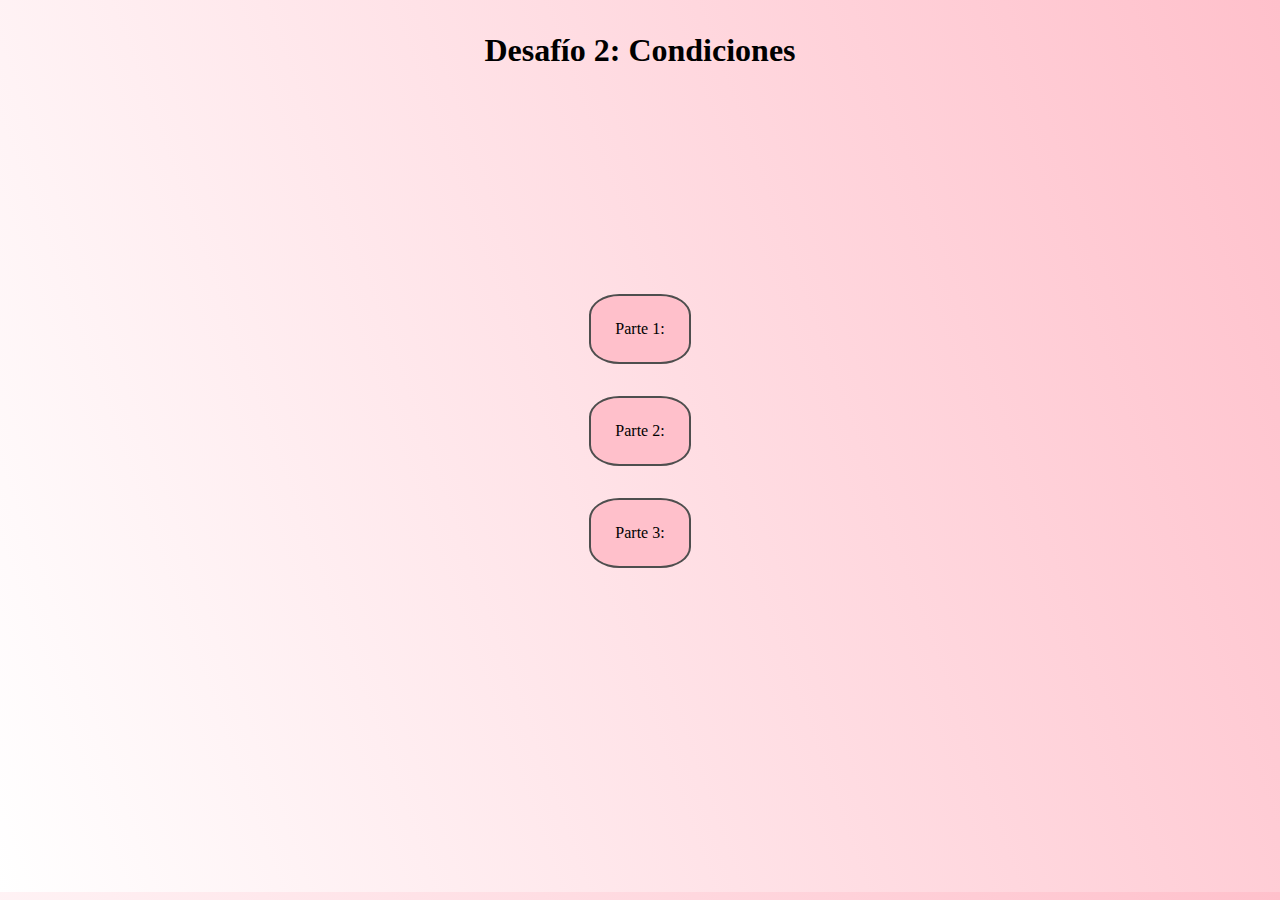
<file: index.html>
<!DOCTYPE html>
<html lang="es">
<head>
  <meta charset="UTF-8">
  <meta name="viewport" content="width=device-width, initial-scale=1.0">
  <title>Condiciones</title>
  <link rel="stylesheet" href="./assets/css/style.css">
</head>
<body>
  <h1>Desafío 2: <strong>Condiciones</strong></h1>
  <ul>
    <li><a href="firstpart.html" target="_blank">Parte 1:</a></li>
    <li><a href="secondpart.html" target="_blank">Parte 2:</a></li>
    <li><a href="thirdpart.html" target="_blank">Parte 3:</a></li>
  </ul>
</body>
</html>
</file>
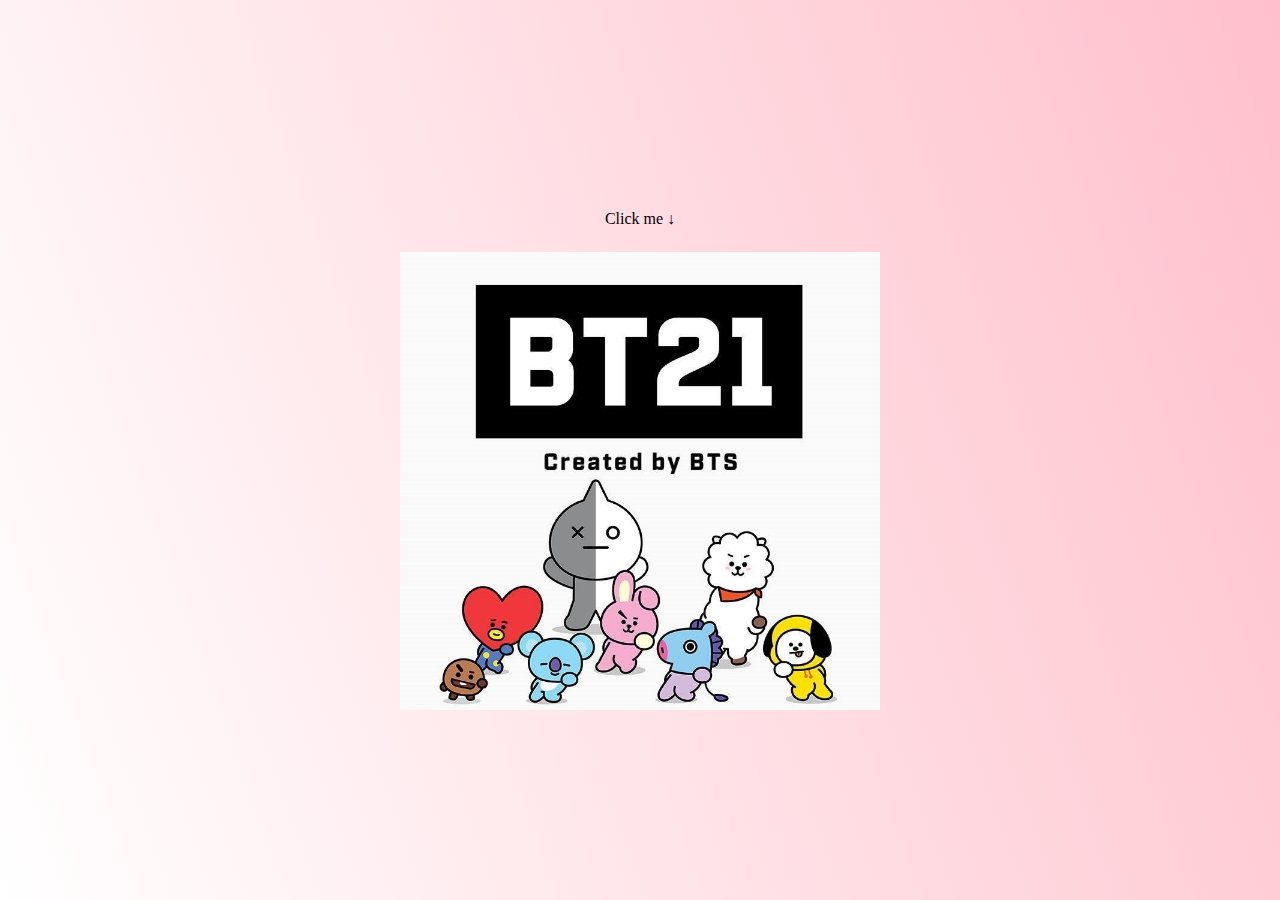
<file: firstpart.html>
<!DOCTYPE html>
<html lang="es">
<head>
  <meta charset="UTF-8">
  <meta name="viewport" content="width=device-width, initial-scale=1.0">
  <title>Condiciones parte 1</title>
  <link rel="stylesheet" href="./assets/css/style1.css">
</head>
<body>
  <p>Click me &darr;</p>
  <div id="image" class="bt21">
    <img src="./assets/img/BT21.jpg" alt="BT21" id="image">
</div>
<script src="./assets/js/firstpart.js"></script>
</body>
</html>
</file>
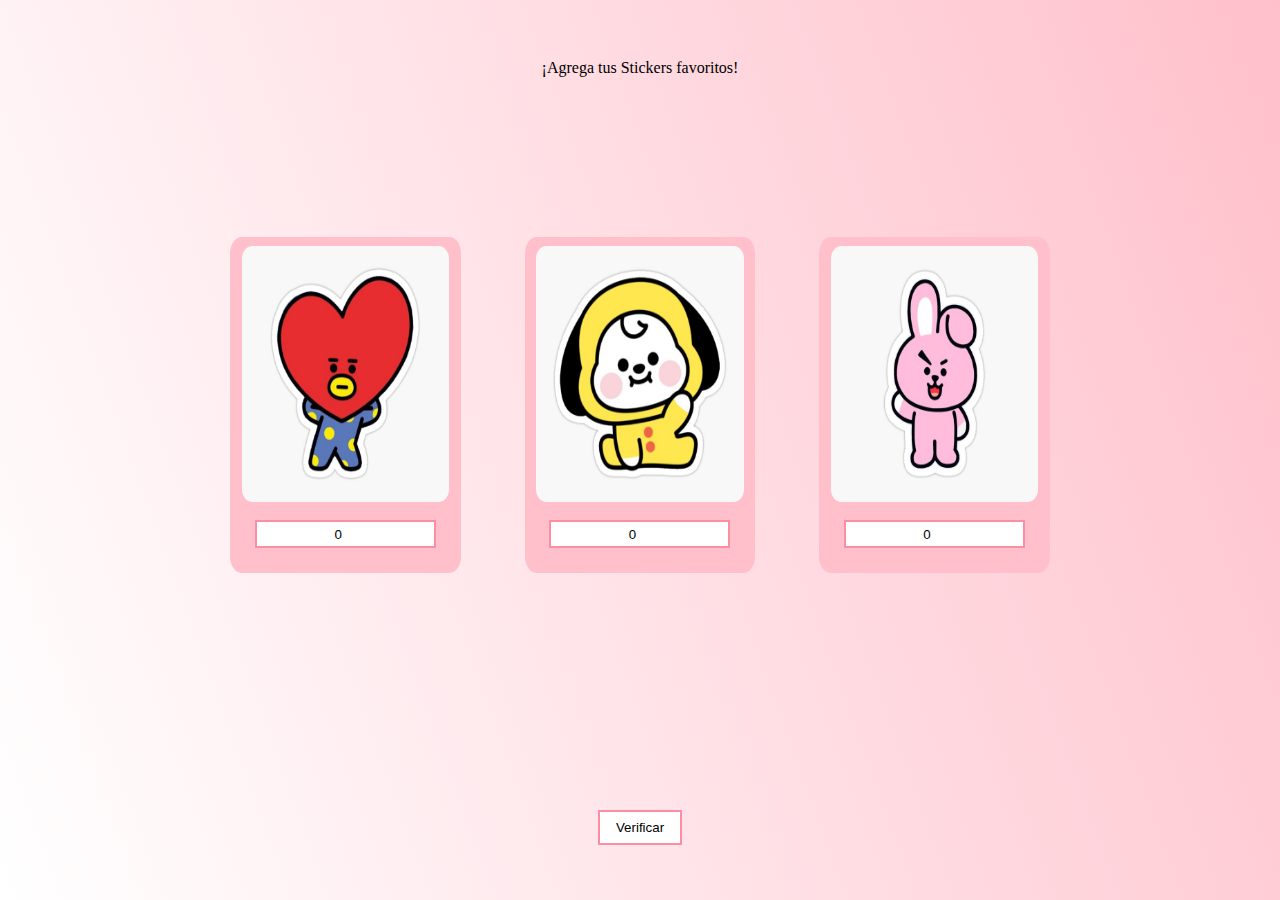
<file: secondpart.html>
<!DOCTYPE html>
<html lang="es">
<head>
  <meta charset="UTF-8">
  <meta name="viewport" content="width=device-width, initial-scale=1.0">
  <title>Condiciones parte 2</title>
  <link rel="stylesheet" href="./assets/css/style2.css">
</head>
<body>
  <div class="item">
    <p>¡Agrega tus Stickers favoritos!</p>
    <div class="container">
        <div class="sticker">
            <img src="./assets/img/tata.jpg" alt="tata">
            <input id="sticker-1" type="number" name="Cantidad de tatas" value="0">
        </div>
        <div class="sticker">
            <img src="./assets/img/chimmy.jpg" alt="chimmy">
            <input id="sticker-2" type="number" name="Cantidad de chimmys" value="0">
        </div>
        <div class="sticker">
            <img src="./assets/img/cooky.jpg" alt="cooky">
            <input id="sticker-3" type="number" name="Cantidad de cookys" value="0">
        </div>
    </div>
    <div id="validation">
            <p id="total"></p>
            <button>Verificar</button>
    </div>
</div>
<script src="./assets/js/second.part.js"></script>
</body>
</html>
</file>
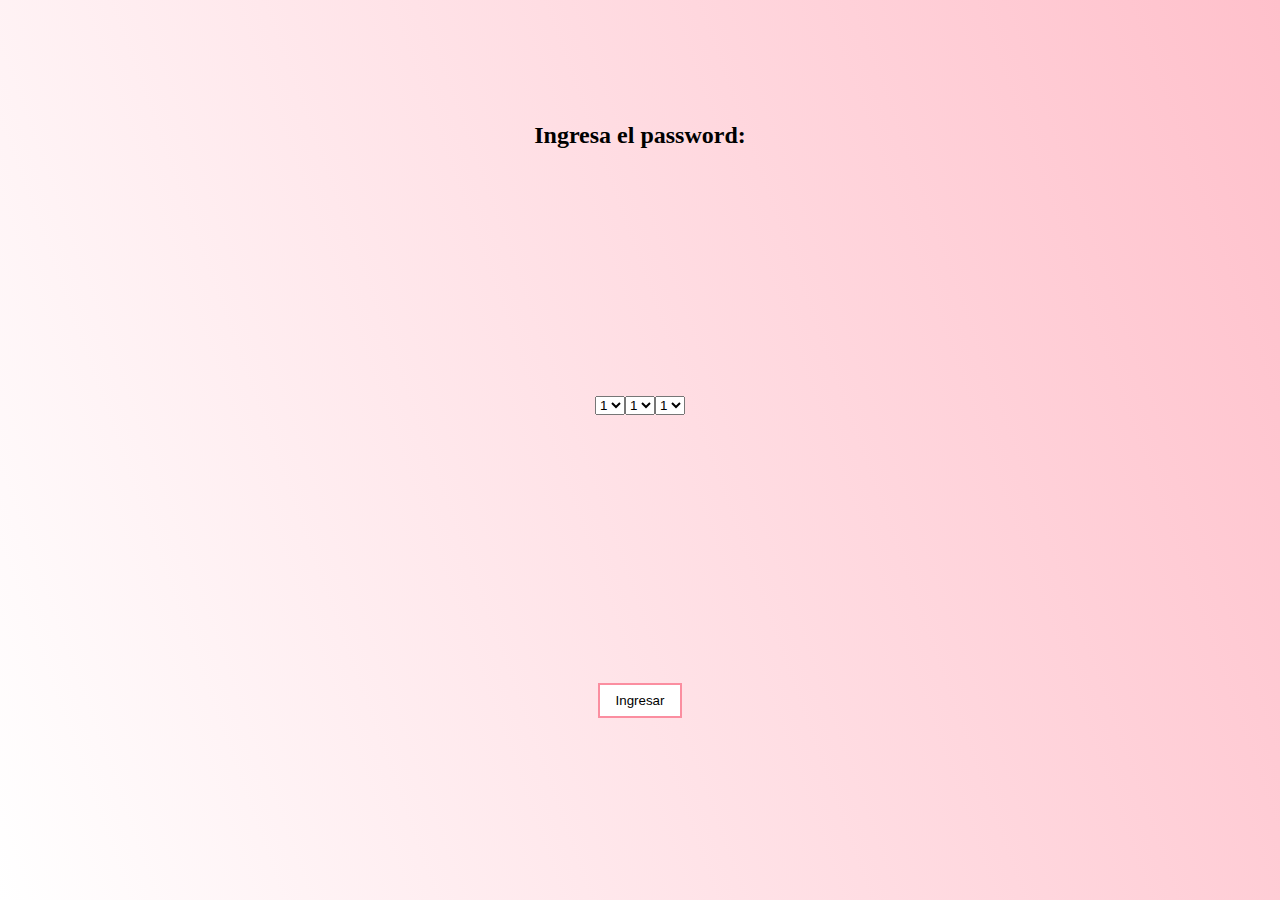
<file: thirdpart.html>
<!DOCTYPE html>
<html lang="es">
<head>
  <meta charset="UTF-8">
  <meta name="viewport" content="width=device-width, initial-scale=1.0">
  <title>Condiciones parte 3</title>
  <link rel="stylesheet" href="./assets/css/style3.css">
</head>
<body>
  <div class="container">
    <h2 class="text">Ingresa el password:</h2>
    <div id="selects">
        <select name="number1" id="number-1">
            <option value="1">1</option>
            <option value="2">2</option>
            <option value="3">3</option>
            <option value="4">4</option>
            <option value="5">5</option>
            <option value="6">6</option>
            <option value="7">7</option>
            <option value="8">8</option>
            <option value="9">9</option>
        </select>
        <select name="number2" id="number-2">
            <option value="1">1</option>
            <option value="2">2</option>
            <option value="3">3</option>
            <option value="4">4</option>
            <option value="5">5</option>
            <option value="6">6</option>
            <option value="7">7</option>
            <option value="8">8</option>
            <option value="9">9</option>
        </select>
        <select name="number3" id="number-3">
            <option value="1">1</option>
            <option value="2">2</option>
            <option value="3">3</option>
            <option value="4">4</option>
            <option value="5">5</option>
            <option value="6">6</option>
            <option value="7">7</option>
            <option value="8">8</option>
            <option value="9">9</option>
        </select>
    </div>
    <div class="results">
      <button>Ingresar</button>
    <p id="passwordResult"></p>
  </div>
</div>
<script src="./assets/js/thirdpart.js"></script>
</body>
</html>
</file>
<file: assets/css/style.css>
*{
  margin: 0;
  padding: 0;
}
body{
  display: flex;
  flex-direction: column;
  justify-content: center;
  align-items: center;
  background: linear-gradient(70deg, #fff, #ffc0cb);}
h1{
  padding-top: 2rem;
  height: 25.5vh;
}
ul{
  list-style: none;
  height: 70vh;
}
li{
  border: #4e4e4e 2px solid; 
  border-radius: 30%;
  padding: 1.5rem;
  margin: 2rem;
  background-color: #ffc0cb;
}
li:hover{
  background-color: #faafbc;
  cursor: pointer;
}
a{
  text-decoration: none;
  color: #000;
}
</file>
<file: assets/css/style1.css>
*{
    margin: 0;
    padding: 0;
}
  body{
  display: flex;
  flex-direction: column;
  justify-content: center;
  align-items: center;
  background: linear-gradient(70deg, #fff, #ffc0cb);
  height: 100vh;
}
.bt21 img{
  width: 30rem;
  height: auto;
  }
.bt21 img:hover{
  cursor: pointer;
}
.bt21{
  align-items: center;
}
p{
  text-align: center;
  padding: 1.5rem;
}
</file>
<file: assets/css/style2.css>
*{
    margin: 0;
    padding: 0;
}
body{
    background: linear-gradient(70deg, #fff, #ffc0cb);
    height: 100vh;
}
.item{
    display: flex;
    flex-direction: column;
}
p{
    height: 15vh;
    display: flex;
    justify-content: center;
    align-items: center;
}
.container{
    display: flex;
    justify-content: center;
    align-items: center;
    height: 60vh;
}
#validation{
    height: 25vh;
    text-align: center;
}
.sticker{
    display: flex;
    flex-direction: column;
    align-items: center;
    justify-content: space-around;
    background-color: #ffc0cb;
    border-radius: 5%;
    width: 18%;
    height: 20rem;
    margin: 2rem;
    padding-bottom: 1rem;
}
.sticker:hover{
    background-color: #faafbc;
    cursor: pointer;
}
.sticker img{
    width: 90%;
    height: 80%;
    border-radius: 5%;
}
input{
    height: 1.5rem;
    border: #fb8ea0 2px solid;
    text-align: center;
}
button{
    border: #fb8ea0 2px solid;
    color: black;
    background-color: white;
    padding: 0.5rem 1rem;
    cursor: pointer;
}
button:hover{
    background-color: #ffd2d9;
    border: #fb8ea0 3px solid;
}
</file>
<file: assets/css/style3.css>
*{
    padding: 0;
    margin: 0;
}
body{
    display: flex;
    flex-direction: column;
    justify-content: center;
    align-items: center;
    background: linear-gradient(70deg, #fff, #ffc0cb);
}
.container{
    width: 100%;
}
    .text{
        height: 30vh;
        display: flex;
        justify-content: center;
        align-items: center;
    }
#selects{
    display: flex;
    justify-content: center;
    align-items: center;
    height: 30vh;
}
#number1, #number2, #number3{
    width: 4rem;
    margin: 2%;
    text-align: center;
}
button{
    border: #fb8ea0 2px solid;
    color: black;
    background-color: white;
    padding: 0.5rem 1rem;
    cursor: pointer;
    margin-bottom: 3%;
}
button:hover{
    background-color: #ffd2d9;
    border: #fb8ea0 3px solid;
}
.results{
    height: 40vh;
    display: flex;
    flex-direction: column;
    justify-content: center;
    align-items: center;
}
</file>
